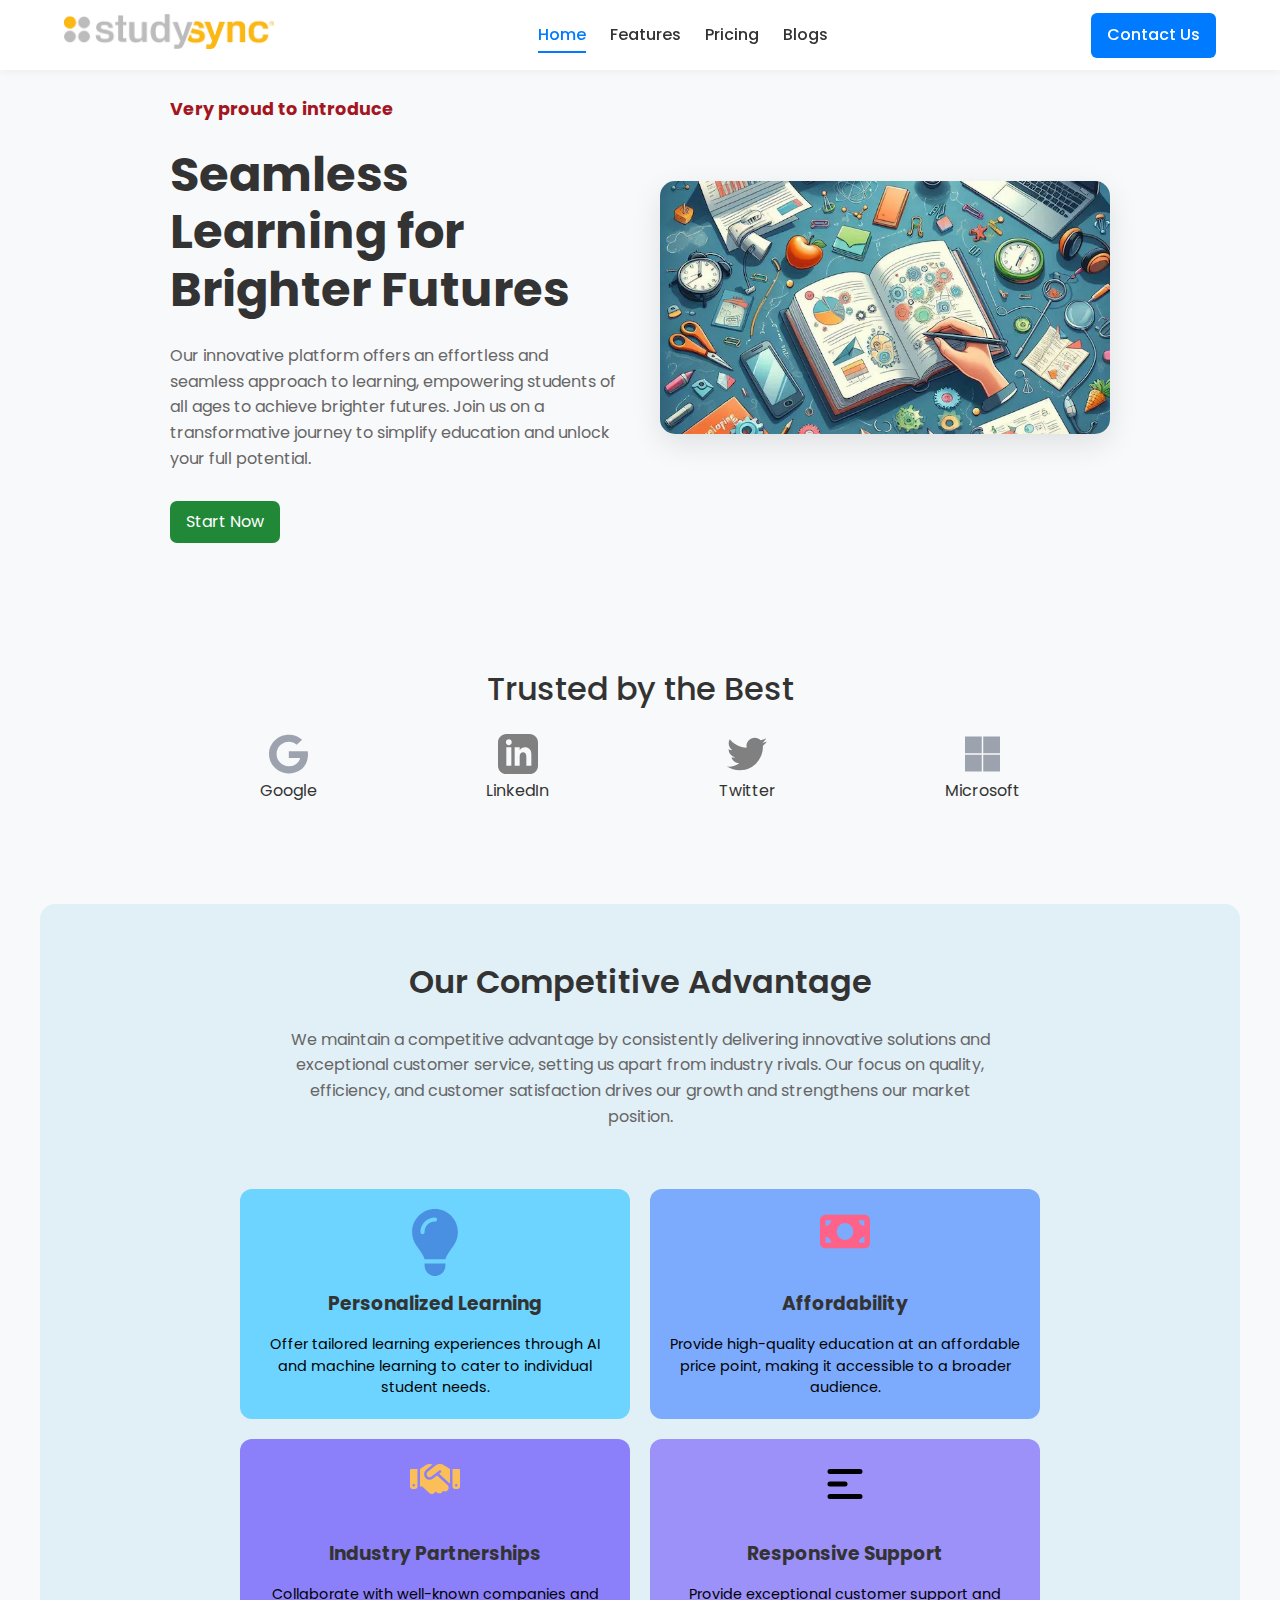
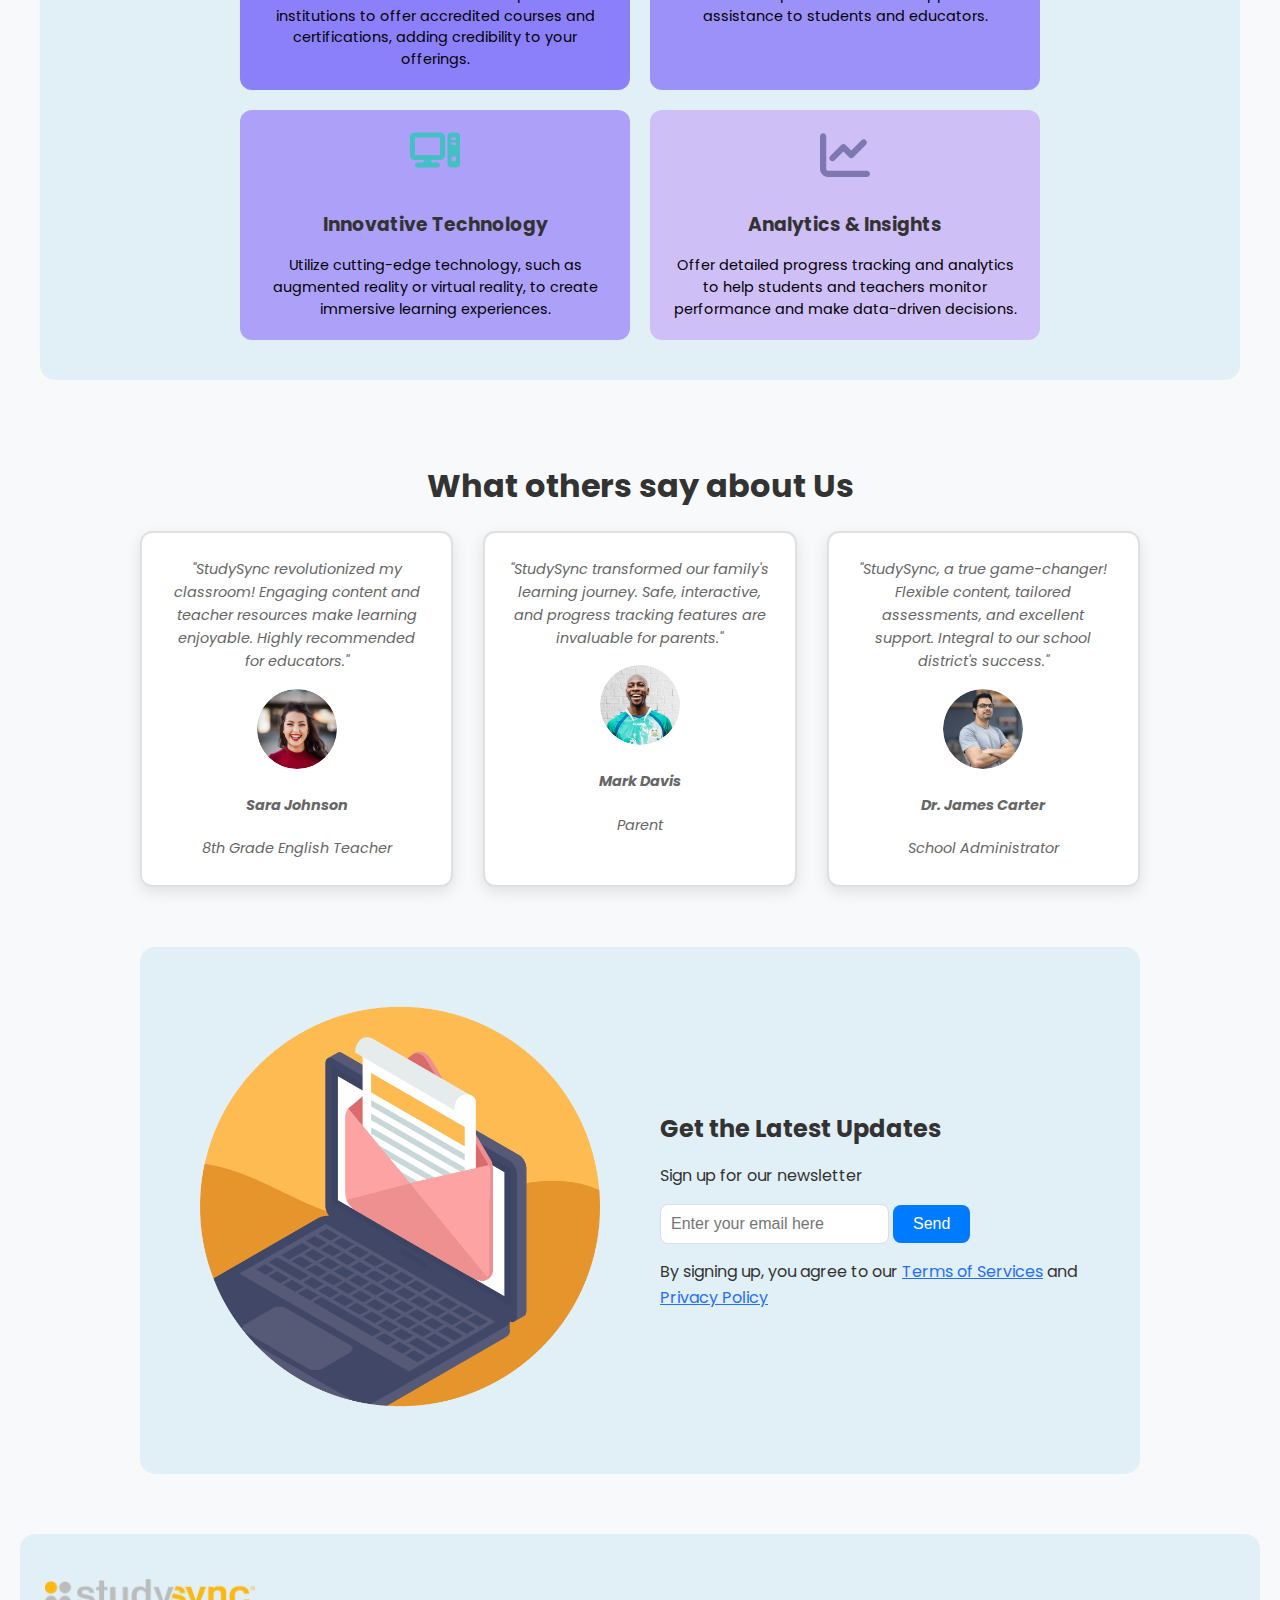
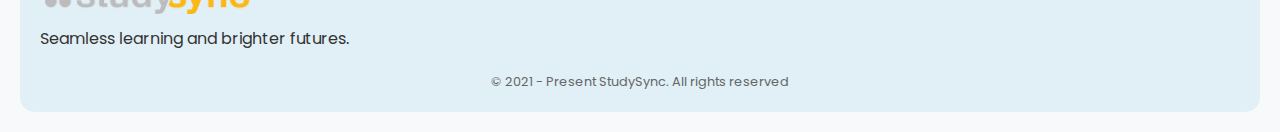
<file: index.html>
<!DOCTYPE html>
<html lang="en">
  <head>
    <meta charset="UTF-8" />
    <meta name="viewport" content="width=device-width, initial-scale=1.0" />
    <title>Home | StudySync</title>
    <link
      rel="shortcut icon"
      href="./assests/StudySyncfavicon.png"
      type="image/x-icon"
    />
    <link rel="stylesheet" href="style.css" />
  </head>
  <body>
    <header class="header">
      <div class="container header__content">
        <div class="logo">
          <img src="./assests/StudySync.png" alt="StudySync" />
        </div>
        <nav class="nav">
          <a href="#" class="active">Home</a>
          <a href="./components/Features/index.html">Features</a>
          <a href="./components/Pricing/index.html">Pricing</a>
          <a href="./components/Blogs/index.html">Blogs</a>
        </nav>
        <a href="./components/ContactUS/index.html" class="btn-primary"
          >Contact Us</a
        >
      </div>
    </header>

    <main>
      <div class="hero">
        <div class="lefthero">
          <div class="herotext">
            <div class="minititle">Very proud to introduce</div>
            <div class="maintitle">Seamless Learning for Brighter Futures</div>
            <div class="endtitle">
              Our innovative platform offers an effortless and seamless approach
              to learning, empowering students of all ages to achieve brighter
              futures. Join us on a transformative journey to simplify education
              and unlock your full potential.
            </div>
          </div>
          <div class="herobuttons">
            <div class="startnow">
              <a href="./components/Features/index.html">Start Now</a>
            </div>
          </div>
        </div>
        <div class="righthero">
          <div class="heroimg">
            <img src="./assests/Study.webp" alt="Study" id="studyimg" />
          </div>
        </div>
      </div>

      <div class="partners">
        <div class="trustedby">
          <p>Trusted by the Best</p>
        </div>
        <div class="partnersimg">
          <div class="partnersimg_subdiv">
            <img src="./assests/Google.svg" alt="Google" />
            <p>Google</p>
          </div>
          <div class="partnersimg_subdiv">
            <img src="./assests/linkedin.svg" alt="LinkedIn" />
            <p>LinkedIn</p>
          </div>
          <div class="partnersimg_subdiv">
            <img src="./assests/twitter.svg" alt="Twitter" />
            <p>Twitter</p>
          </div>
          <div class="partnersimg_subdiv">
            <img src="./assests/Microsoft.svg" alt="Microsoft" />
            <p>Microsoft</p>
          </div>
        </div>
      </div>

      <div class="competition">
        <div class="comptheading"><p>Our Competitive Advantage</p></div>
        <div class="comptpara">
          <p>
            We maintain a competitive advantage by consistently delivering
            innovative solutions and exceptional customer service, setting us
            apart from industry rivals. Our focus on quality, efficiency, and
            customer satisfaction drives our growth and strengthens our market
            position.
          </p>
        </div>
        <div class="comptadvantages">
          <div class="comptblocks" id="block1">
            <div class="compblocksimg">
              <img
                src="assests/PersonalizedLearn.svg"
                alt="Personalized Learning"
              />
            </div>
            <h3>Personalized Learning</h3>
            <p>
              Offer tailored learning experiences through AI and machine
              learning to cater to individual student needs.
            </p>
          </div>
          <div class="comptblocks" id="block2">
            <div class="compblocksimg">
              <img src="assests/Affordability.svg" alt="Affordability" />
            </div>
            <h3>Affordability</h3>
            <p>
              Provide high-quality education at an affordable price point,
              making it accessible to a broader audience.
            </p>
          </div>
          <div class="comptblocks" id="block3">
            <div class="compblocksimg">
              <img
                src="./assests/IndustryPatner.svg"
                alt="Industry Partnerships"
              />
            </div>
            <h3>Industry Partnerships</h3>
            <p>
              Collaborate with well-known companies and institutions to offer
              accredited courses and certifications, adding credibility to your
              offerings.
            </p>
          </div>
          <div class="comptblocks" id="block4">
            <div class="compblocksimg">
              <img src="./assests/Hamburger.svg" alt="Responsive Support" />
            </div>
            <h3>Responsive Support</h3>
            <p>
              Provide exceptional customer support and assistance to students
              and educators.
            </p>
          </div>
          <div class="comptblocks" id="block5">
            <div class="compblocksimg">
              <img
                src="./assests/InnovativeTech.svg"
                alt="Innovative Technology"
              />
            </div>
            <h3>Innovative Technology</h3>
            <p>
              Utilize cutting-edge technology, such as augmented reality or
              virtual reality, to create immersive learning experiences.
            </p>
          </div>
          <div class="comptblocks" id="block6">
            <div class="compblocksimg">
              <img src="./assests/Analytics.svg" alt="Analytics" />
            </div>
            <h3>Analytics & Insights</h3>
            <p>
              Offer detailed progress tracking and analytics to help students
              and teachers monitor performance and make data-driven decisions.
            </p>
          </div>
        </div>
      </div>

      <div class="testimonials">
        <div class="testhead"><h4>What others say about Us</h4></div>
        <div class="testmain">
          <div class="testblocks">
            <p>
              "StudySync revolutionized my classroom! Engaging content and
              teacher resources make learning enjoyable. Highly recommended for
              educators."
            </p>
            <img src="./assests/avatar1.png" alt="avatar1" />
            <p class="name">Sara Johnson</p>
            <p>8th Grade English Teacher</p>
          </div>
          <div class="testblocks">
            <p>
              "StudySync transformed our family's learning journey. Safe,
              interactive, and progress tracking features are invaluable for
              parents."
            </p>
            <img src="./assests/avatar2.png" alt="avatar2" />
            <p class="name">Mark Davis</p>
            <p>Parent</p>
          </div>
          <div class="testblocks">
            <p>
              "StudySync, a true game-changer! Flexible content, tailored
              assessments, and excellent support. Integral to our school
              district's success."
            </p>
            <img src="./assests/avatar3.png" alt="avatar3" />
            <p class="name">Dr. James Carter</p>
            <p>School Administrator</p>
          </div>
        </div>
      </div>

      <div class="newsletter">
        <div class="leftdivimg">
          <img
            src="./assests/newsletter.png"
            alt="newsletter"
            class="newsletterimg"
          />
        </div>
        <div class="rightdivcontent">
          <h2>Get the Latest Updates</h2>
          <p>Sign up for our newsletter</p>
          <div id="button-container">
            <input
              type="text"
              placeholder="Enter your email here"
              id="input-field"
              required
            />
            <button id="send-button">Send</button>
          </div>
          <p>
            By signing up, you agree to our
            <a href="./components/TermsServices/index.html"
              >Terms of Services</a
            >
            and
            <a href="./components/TermsServices/index.html">Privacy Policy</a>
          </p>
        </div>
      </div>
    </main>

    <footer>
      <div class="footer">
        <div class="footercontentup">
          <img
            src="./assests/StudySync.png"
            alt="studysync"
            class="studysyncimg"
          />
          <p id="seamless-learning">Seamless learning and brighter futures.</p>
        </div>
        <div class="footercontentdown">
          <p>© 2021 - Present StudySync. All rights reserved</p>
        </div>
      </div>
    </footer>
    <script src="script.js"></script>
  </body>
</html>
</file>
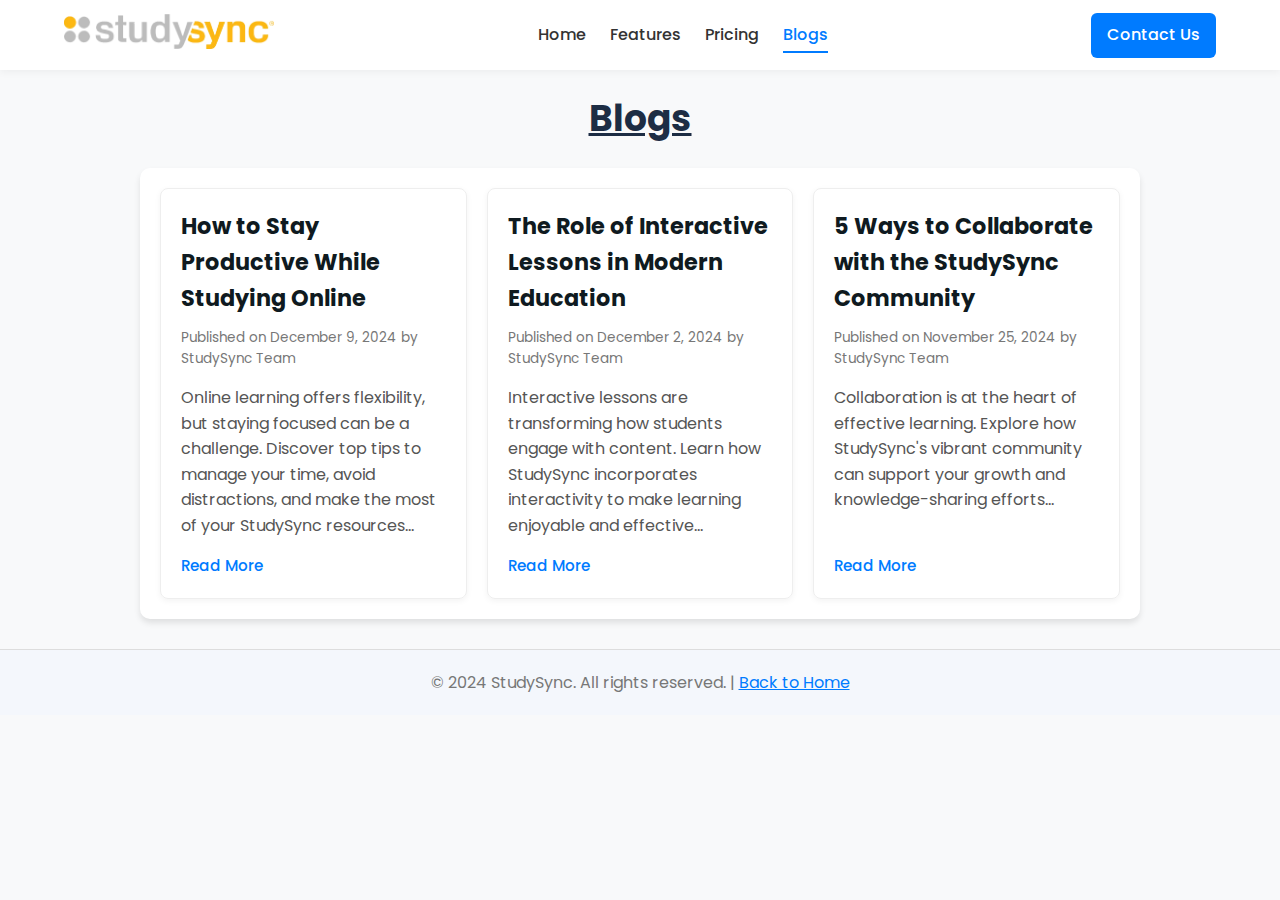
<file: components/Blogs/index.html>
<!DOCTYPE html>
<html lang="en">
  <head>
    <meta charset="UTF-8" />
    <meta name="viewport" content="width=device-width, initial-scale=1.0" />
    <title>Blogs | StudySync</title>
    <link
      rel="shortcut icon"
      href="../../assests/StudySync.png"
      type="image/x-icon"
    />
    <link rel="stylesheet" href="style.css" />
  </head>
  <body>
    <header class="header">
      <div class="container header__content">
        <div class="logo">
          <img src="../../assests/StudySync.png" alt="StudySync" />
        </div>
        <nav class="nav">
          <a href="../../index.html">Home</a>
          <a href="../../components/Features/index.html">Features</a>
          <a href="../../components/Pricing/index.html">Pricing</a>
          <a href="../../components/Blogs/index.html" class="active">Blogs</a>
        </nav>
        <a href="../../components/ContactUS/index.html" class="btn-primary"
          >Contact Us</a
        >
      </div>
    </header>
    <main>
      <h1 class="main-title">Blogs</h1>
      <div class="blog-container">
        <div class="blog-card">
          <h2 class="blog-title">
            How to Stay Productive While Studying Online
          </h2>
          <p class="blog-meta">
            Published on December 9, 2024 by StudySync Team
          </p>
          <p class="blog-content">
            Online learning offers flexibility, but staying focused can be a
            challenge. Discover top tips to manage your time, avoid
            distractions, and make the most of your StudySync resources...
          </p>
          <a href="#" class="read-more">Read More</a>
        </div>
        <div class="blog-card">
          <h2 class="blog-title">
            The Role of Interactive Lessons in Modern Education
          </h2>
          <p class="blog-meta">
            Published on December 2, 2024 by StudySync Team
          </p>
          <p class="blog-content">
            Interactive lessons are transforming how students engage with
            content. Learn how StudySync incorporates interactivity to make
            learning enjoyable and effective...
          </p>
          <a href="#" class="read-more">Read More</a>
        </div>
        <div class="blog-card">
          <h2 class="blog-title">
            5 Ways to Collaborate with the StudySync Community
          </h2>
          <p class="blog-meta">
            Published on November 25, 2024 by StudySync Team
          </p>
          <p class="blog-content">
            Collaboration is at the heart of effective learning. Explore how
            StudySync's vibrant community can support your growth and
            knowledge-sharing efforts...
          </p>
          <a href="#" class="read-more">Read More</a>
        </div>
      </div>
    </main>
    <footer>
      <p>
        &copy; 2024 StudySync. All rights reserved. |
        <a href="../../index.html" style="color: #007bff">Back to Home</a>
      </p>
    </footer>
  </body>
</html>
</file>
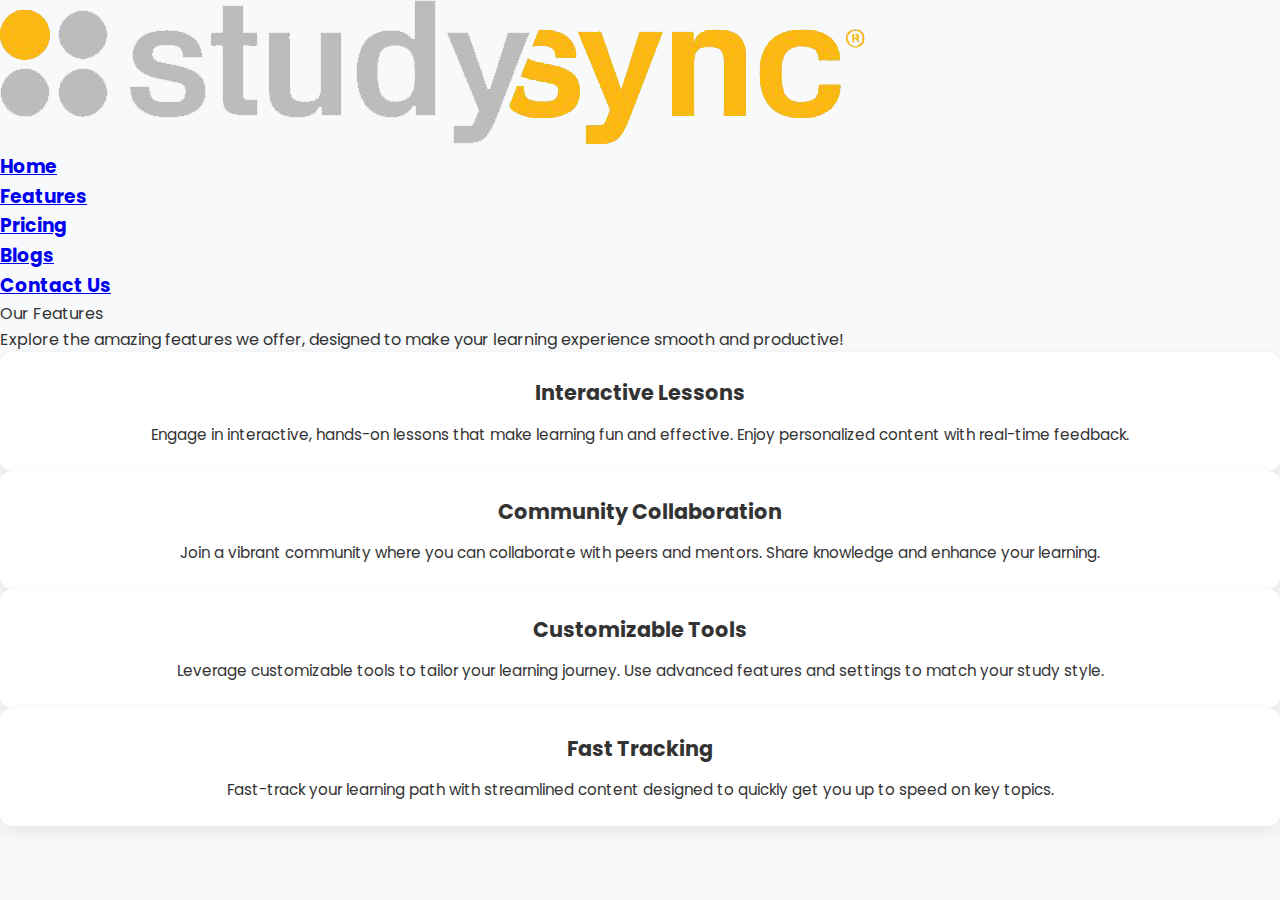
<file: components/Features/index.html>
<!DOCTYPE html>
<html lang="en">
<head>
    <meta charset="UTF-8">
    <meta name="viewport" content="width=device-width, initial-scale=1.0">
    <title>Features | StudySync</title>
    <link rel="shortcut icon" href="/assests/StudySyncfavicon.png" type="image/x-icon">
    <link rel="stylesheet" href="style.css">
</head>
<body>
    <header>
        <div class="head">
            <div class="studysyncheadimage">
                <img src="/assests/StudySync.png" alt="StudySync">
            </div>
            <div class="headerlinks">
                <h3><a href="/index.html">Home</a></h3>
                <h3><a href="/components/Features/index.html">Features</a></h3>
                <h3><a href="/components/Pricing/index.html">Pricing</a></h3>
                <h3><a href="/components/Blogs/index.html">Blogs</a></h3>
            </div>
            <div class="headercontactus">
                <h3><a href="/components/ContactUS/index.html">Contact Us</a></h3>
            </div>
        </div>
    </header>

    <main>
        <div class="features-container">
            <div class="features-section">
                <div class="features-title">Our Features</div>
                <div class="features-subtitle">Explore the amazing features we offer, designed to make your learning experience smooth and productive!</div>
    
                <div class="features-list">
                    <div class="feature-card">
                        <h3>Interactive Lessons</h3>
                        <p>Engage in interactive, hands-on lessons that make learning fun and effective. Enjoy personalized content with real-time feedback.</p>
                    </div>
    
                    <div class="feature-card">
                        <h3>Community Collaboration</h3>
                        <p>Join a vibrant community where you can collaborate with peers and mentors. Share knowledge and enhance your learning.</p>
                    </div>
    
                    <div class="feature-card">
                        <h3>Customizable Tools</h3>
                        <p>Leverage customizable tools to tailor your learning journey. Use advanced features and settings to match your study style.</p>
                    </div>
    
                    <div class="feature-card">
                        <h3>Fast Tracking</h3>
                        <p>Fast-track your learning path with streamlined content designed to quickly get you up to speed on key topics.</p>
                    </div>
                </div>
            </div>
        </div>
    </main>

</body>
</html>
</file>
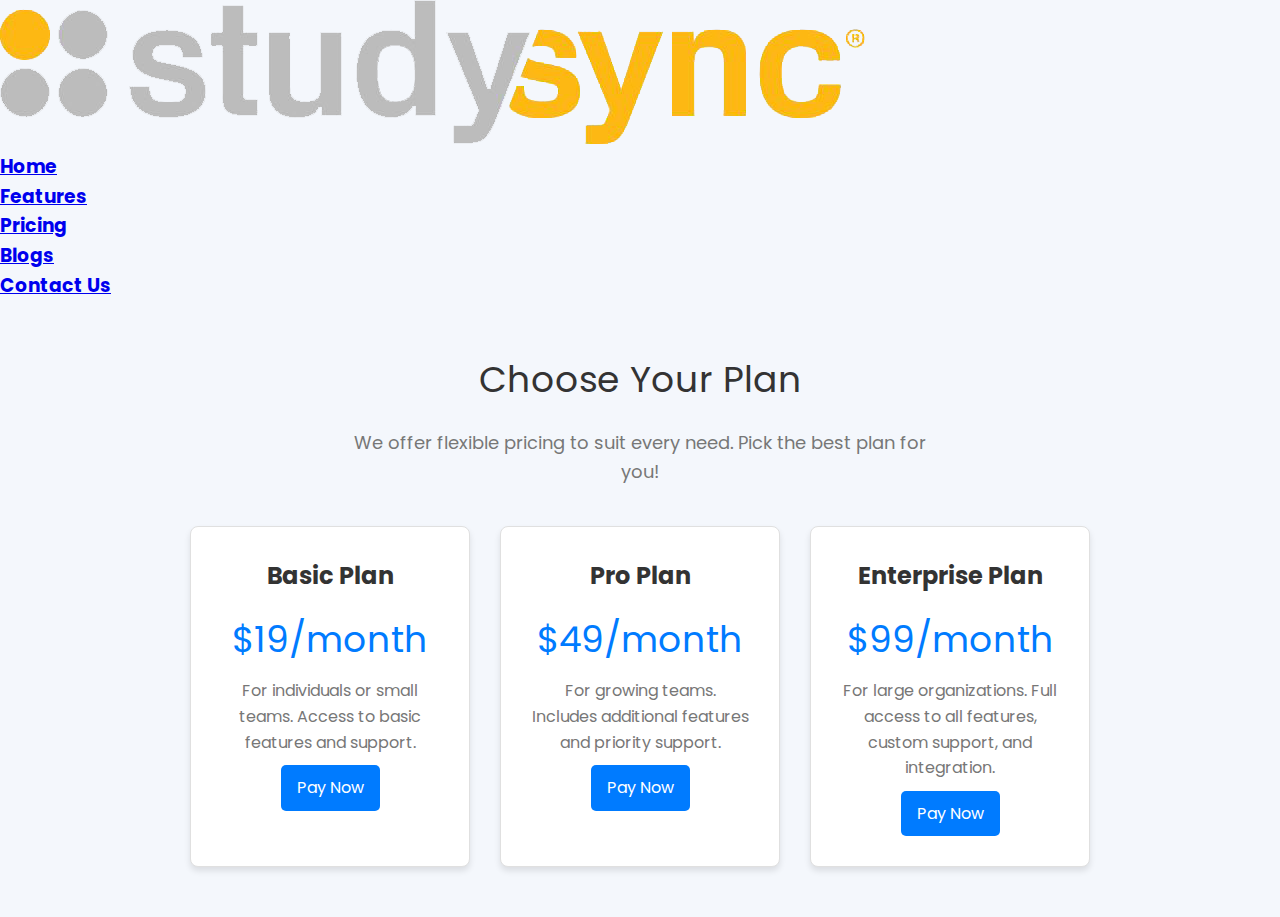
<file: components/Pricing/index.html>
<!DOCTYPE html>
<html lang="en">
<head>
    <meta charset="UTF-8">
    <meta name="viewport" content="width=device-width, initial-scale=1.0">
    <title>Pricing | StudySync</title>
    <link rel="shortcut icon" href="/assests/StudySyncfavicon.png" type="image/x-icon">
    <link rel="stylesheet" href="style.css">
</head>
<body>

    <header>
        <div class="head">
            <div class="studysyncheadimage">
                <img src="/assests/StudySync.png" alt="StudySync">
            </div>
            <div class="headerlinks">
                <h3><a href="/index.html">Home</a></h3>
                <h3><a href="/components/Features/index.html">Features</a></h3>
                <h3><a href="/components/Pricing/index.html">Pricing</a></h3>
                <h3><a href="/components/Blogs/index.html">Blogs</a></h3>
            </div>
            <div class="headercontactus">
                <h3><a href="/components/ContactUS/index.html">Contact Us</a></h3>
            </div>
        </div>
    </header>
    
    <main>
        <div class="pricing-section">
            <div class="pricing-title">Choose Your Plan</div>
            <div class="pricing-subtitle">We offer flexible pricing to suit every need. Pick the best plan for you!</div>

            <div class="pricing-plans">
                
                <div class="pricing-card">
                    <h3>Basic Plan</h3>
                    <div class="price">$19/month</div>
                    <p>For individuals or small teams. Access to basic features and support.</p>
                    <a href="/components/Pricing/paymentgateway.html" class="button">Pay Now</a>
                </div>

                <div class="pricing-card">
                    <h3>Pro Plan</h3>
                    <div class="price">$49/month</div>
                    <p>For growing teams. Includes additional features and priority support.</p>
                    <a href="/components/Pricing/paymentgateway.html" class="button">Pay Now</a>
                </div>

                <div class="pricing-card">
                    <h3>Enterprise Plan</h3>
                    <div class="price">$99/month</div>
                    <p>For large organizations. Full access to all features, custom support, and integration.</p>
                    <a href="/components/Pricing/paymentgateway.html" class="button">Pay Now</a>
                </div>
            </div>
        </div>
    </main>

</body>
</html>
</file>
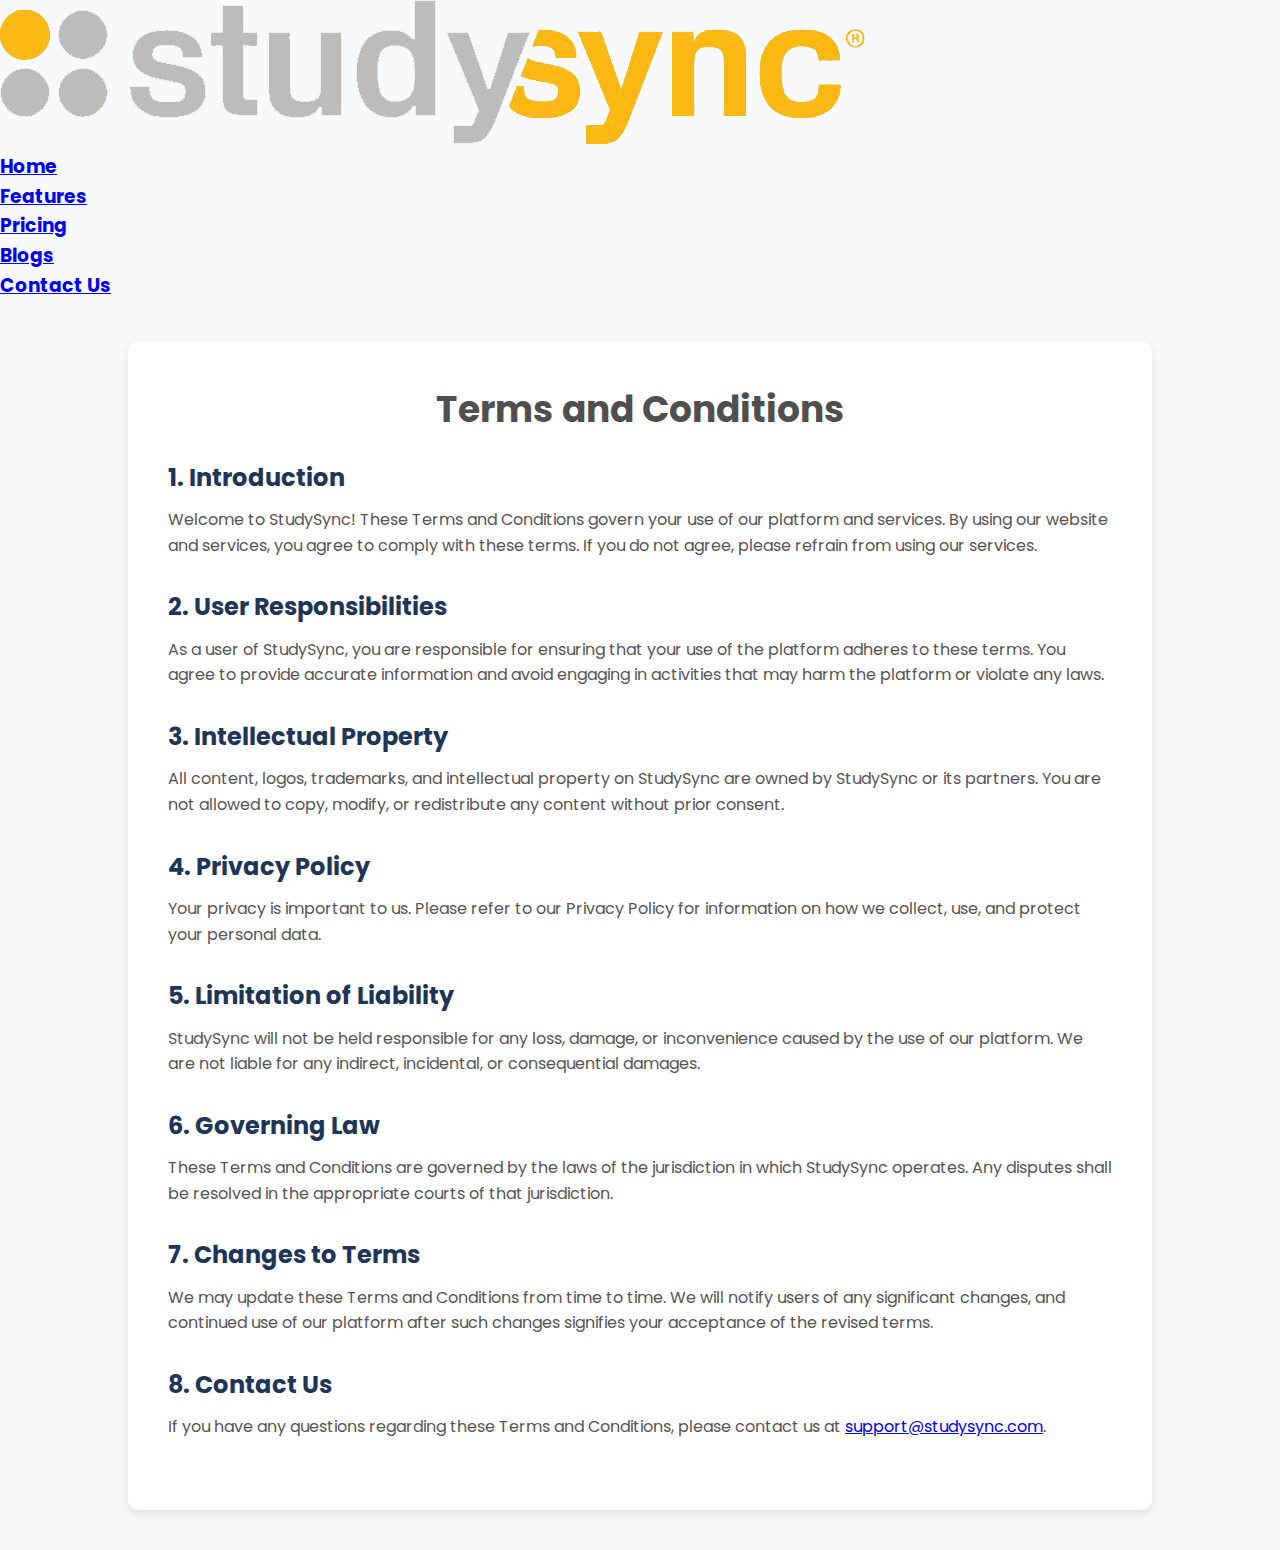
<file: components/TermsServices/index.html>
<!DOCTYPE html>
<html lang="en">
<head>
    <meta charset="UTF-8">
    <meta name="viewport" content="width=device-width, initial-scale=1.0">
    <title>Terms and Services | StudySync</title>
    <link rel="shortcut icon" href="/assests/StudySyncfavicon.png" type="image/x-icon">
    <link rel="stylesheet" href="style.css">
</head>
<body>

    <header>
        <div class="head">
            <div class="studysyncheadimage">
                <img src="/assests/StudySync.png" alt="StudySync">
            </div>
            <div class="headerlinks">
                <h3><a href="/index.html">Home</a></h3>
                <h3><a href="/components/Features/index.html">Features</a></h3>
                <h3><a href="/components/Pricing/index.html">Pricing</a></h3>
                <h3><a href="/components/Blogs/index.html">Blogs</a></h3>
            </div>
            <div class="headercontactus">
                <h3><a href="/components/ContactUS/index.html">Contact Us</a></h3>
            </div>
        </div>
    </header>

    <main>
        <div class="terms-content">
            <div class="terms-header">
                <h1>Terms and Conditions</h1>
            </div>

            <div class="terms-section">
                <h2>1. Introduction</h2>
                <p>Welcome to StudySync! These Terms and Conditions govern your use of our platform and services. By using our website and services, you agree to comply with these terms. If you do not agree, please refrain from using our services.</p>
            </div>

            <div class="terms-section">
                <h2>2. User Responsibilities</h2>
                <p>As a user of StudySync, you are responsible for ensuring that your use of the platform adheres to these terms. You agree to provide accurate information and avoid engaging in activities that may harm the platform or violate any laws.</p>
            </div>

            <div class="terms-section">
                <h2>3. Intellectual Property</h2>
                <p>All content, logos, trademarks, and intellectual property on StudySync are owned by StudySync or its partners. You are not allowed to copy, modify, or redistribute any content without prior consent.</p>
            </div>

            <div class="terms-section">
                <h2>4. Privacy Policy</h2>
                <p>Your privacy is important to us. Please refer to our Privacy Policy for information on how we collect, use, and protect your personal data.</p>
            </div>

            <div class="terms-section">
                <h2>5. Limitation of Liability</h2>
                <p>StudySync will not be held responsible for any loss, damage, or inconvenience caused by the use of our platform. We are not liable for any indirect, incidental, or consequential damages.</p>
            </div>

            <div class="terms-section">
                <h2>6. Governing Law</h2>
                <p>These Terms and Conditions are governed by the laws of the jurisdiction in which StudySync operates. Any disputes shall be resolved in the appropriate courts of that jurisdiction.</p>
            </div>

            <div class="terms-section">
                <h2>7. Changes to Terms</h2>
                <p>We may update these Terms and Conditions from time to time. We will notify users of any significant changes, and continued use of our platform after such changes signifies your acceptance of the revised terms.</p>
            </div>

            <div class="terms-section">
                <h2>8. Contact Us</h2>
                <p>If you have any questions regarding these Terms and Conditions, please contact us at <a href="mailto:support@studysync.com">support@studysync.com</a>.</p>
            </div>
        </div>
    </main>

</body>
</html>
</file>
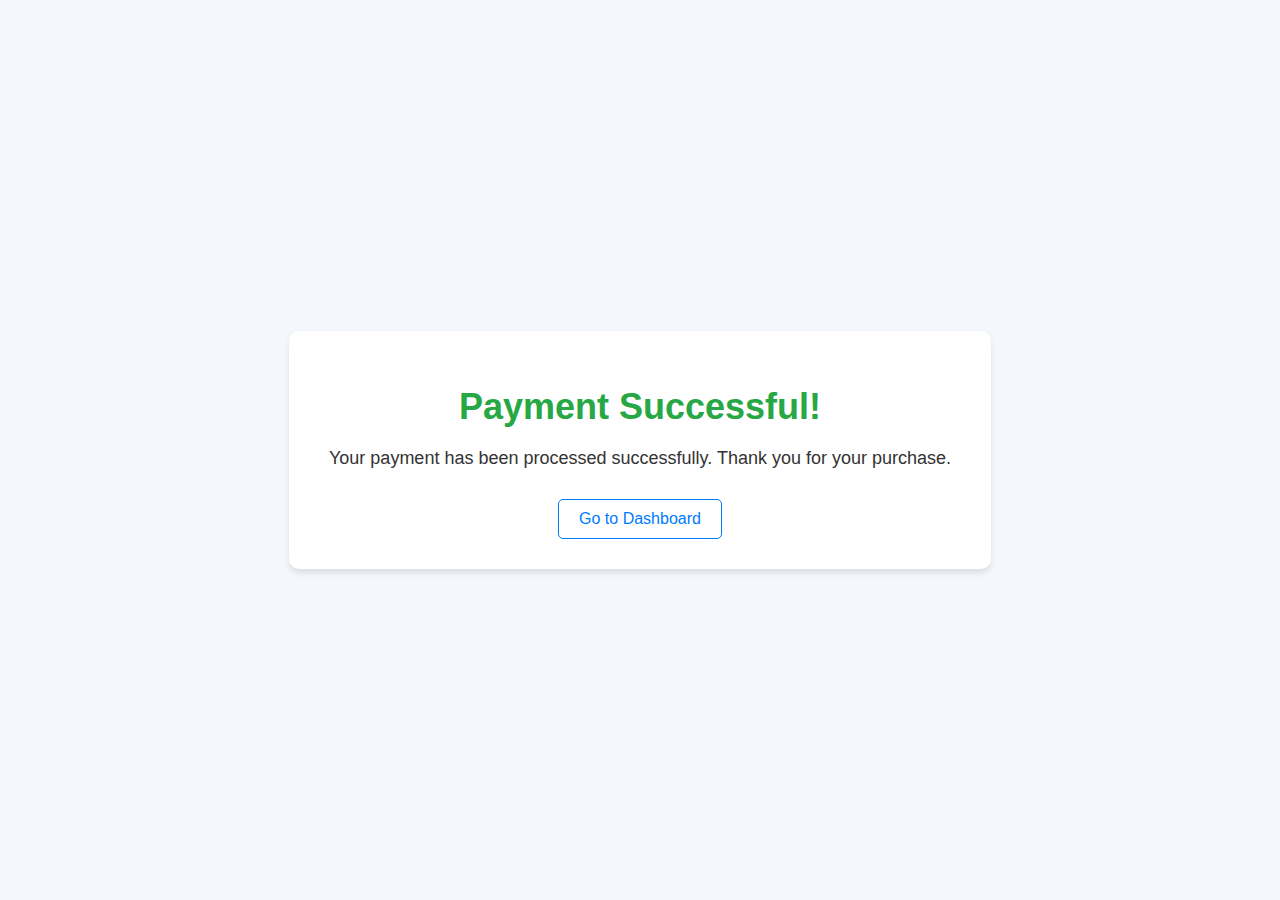
<file: components/Pricing/paymentgateway.html>
<!DOCTYPE html>
<html lang="en">
  <head>
    <meta charset="UTF-8" />
    <meta name="viewport" content="width=device-width, initial-scale=1.0" />
    <title>Payment Successful</title>
    <style>
      body {
        font-family: Arial, sans-serif;
        margin: 0;
        padding: 0;
        background-color: #f4f7fc;
        display: flex;
        justify-content: center;
        align-items: center;
        height: 100vh;
        color: #333;
      }

      .payment-container {
        text-align: center;
        background-color: #fff;
        border-radius: 10px;
        padding: 30px 40px;
        box-shadow: 0 4px 6px rgba(0, 0, 0, 0.1);
      }

      .payment-container h1 {
        font-size: 36px;
        color: #28a745;
        margin-bottom: 20px;
      }

      .payment-container p {
        font-size: 18px;
        margin-bottom: 30px;
      }

      .redirect-link {
        text-decoration: none;
        font-size: 16px;
        color: #007bff;
        padding: 10px 20px;
        border: 1px solid #007bff;
        border-radius: 5px;
        transition: all 0.3s ease;
        display: inline-block;
      }

      .redirect-link:hover {
        background-color: #007bff;
        color: #fff;
      }
    </style>
  </head>
  <body>
    <div class="payment-container">
      <h1>Payment Successful!</h1>
      <p>
        Your payment has been processed successfully. Thank you for your
        purchase.
      </p>
      <a href="../../index.html" class="redirect-link">Go to Dashboard</a>
    </div>
  </body>
</html>
</file>
<file: style.css>
@import url("https://fonts.googleapis.com/css2?family=Poppins&display=swap");

* {
  margin: 0;
  padding: 0;
  box-sizing: border-box;
}

body {
  font-family: "Poppins", sans-serif;
  color: #333;
  background-color: #f8f9fa;
  line-height: 1.6;
}

a {
  text-decoration: none;
  color: white;
}

main {
  animation-name: hero;
  animation-duration: 1s;
  animation-timing-function: ease;
}

@keyframes hero {
  0% {
    opacity: 0;
    transform: translateX(-100%);
  }
  100% {
    opacity: 1;
    transform: translateX(0);
  }
}

.container {
  width: 90%;
  max-width: 1200px;
  margin: auto;
}

.header {
  background: white;
  box-shadow: 0 2px 8px rgba(0, 0, 0, 0.05);
  padding: 0.8rem 0;
  position: sticky;
  top: 0;
  z-index: 1000;
}

.header__content {
  display: flex;
  justify-content: space-between;
  align-items: center;
}

.logo img {
  height: 35px;
}

.nav {
  display: flex;
  gap: 1.5rem;
}

.nav a {
  text-decoration: none;
  color: #333;
  font-weight: 500;
  position: relative;
  transition: color 0.3s ease;
}

.nav a.active,
.nav a:hover {
  color: #007bff;
}

.nav a.active::after {
  content: "";
  position: absolute;
  bottom: -5px;
  left: 0;
  width: 100%;
  height: 2px;
  background: #007bff;
}

.btn-primary {
  background: #007bff;
  color: white;
  padding: 0.6rem 1rem;
  border-radius: 6px;
  text-decoration: none;
  font-weight: 500;
  transition: all 0.3s ease;
}

.btn-primary:hover {
  background: #0056b3;
  transform: scale(1.05);
}

@media (max-width: 768px) {
  .header__content {
    flex-direction: column;
    gap: 1rem;
  }
  .nav {
    flex-wrap: wrap;
    justify-content: center;
  }
}

.hero {
  display: flex;
  margin: 10px auto 120px auto;
  max-width: 980px;
  padding: 0 20px;
  justify-content: space-evenly;
  align-items: center;
  gap: 40px;
}

.herotext {
  flex: 1;
  max-width: 500px;
}

#studyimg {
  flex: 1;
  max-width: 450px;
  height: auto;
}

#studyimg {
  border-radius: 15px;
  box-shadow: 0 10px 30px rgba(0, 0, 0, 0.1);
}

.minititle {
  color: #a31621;
  padding: 15px 0 7px;
  font-weight: bold;
  font-size: 1.1rem;
}

.maintitle {
  padding: 15px 0;
  font-size: clamp(2rem, 5vw, 3rem);
  font-weight: bold;
  line-height: 1.2;
}

.endtitle {
  font-size: 1rem;
  padding: 10px 0;
  line-height: 1.6;
  color: #666;
}

.herobuttons {
  display: flex;
  margin-top: 20px;
  gap: 20px;
  flex-wrap: wrap;
}

.startnow {
  background: #218838;
  border-radius: 7px;
  padding: 8px 16px;
  transition: all 0.3s ease;
}

.startnow:hover {
  transform: scale(1.05);
  box-shadow: 0 4px 12px rgba(0, 0, 0, 0.2);
}

.partners {
  display: flex;
  flex-direction: column;
  max-width: 980px;
  margin: 0 auto 80px;
  padding: 0 20px;
  align-items: center;
}

.trustedby p {
  font-size: clamp(1.5rem, 4vw, 2rem);
  font-weight: 450;
  text-align: center;
}

.partnersimg {
  width: 100%;
  max-width: 800px;
  padding: 20px;
  display: flex;
  justify-content: space-between;
  align-items: center;
  flex-wrap: wrap;
  gap: 20px;
}

.partnersimg img {
  height: 40px;
  width: auto;
  max-width: 120px;
  object-fit: contain;
}

.partnersimg_subdiv {
  display: flex;
  flex-direction: column;
  justify-content: center;
  align-items: center;
  gap: 4px;
}

.competition {
  display: flex;
  flex-direction: column;
  align-items: center;
  max-width: 1200px;
  margin: 60px auto;
  padding: 40px 20px;
  border-radius: 15px;
  background-color: #e1eff6;
}

.comptheading {
  font-size: clamp(1.5rem, 4vw, 2rem);
  padding-top: 12px;
  font-weight: 600;
  text-align: center;
}

.comptpara {
  max-width: 700px;
  margin: 20px auto;
  text-align: center;
  font-size: 1rem;
  line-height: 1.6;
  color: #666;
}

.comptadvantages {
  margin-top: 40px;
  display: grid;
  grid-template-columns: repeat(auto-fit, minmax(300px, 1fr));
  gap: 20px;
  width: 100%;
  max-width: 800px;
}

.compblocksimg {
  width: 50px;
  height: 65px;
}

.comptblocks {
  padding: 20px;
  border-radius: 12px;
  display: flex;
  flex-direction: column;
  align-items: center;
  text-align: center;
  gap: 15px;
  min-height: 200px;
  transition: all 0.3s ease;
  cursor: pointer;
}

.comptblocks:hover {
  transform: translateY(-5px);
  box-shadow: 0 15px 35px rgba(0, 0, 0, 0.2);
  border: 2px solid #af1b3f;
}

.comptblocks p {
  font-size: 0.9rem;
  line-height: 1.5;
  color: black;
}

#block1 {
  background-color: #6cd4ff;
}
#block2 {
  background-color: #7caafc;
}
#block3 {
  background-color: #8b80f9;
}
#block4 {
  background-color: #9c90f9;
}
#block5 {
  background-color: #ada0f8;
}
#block6 {
  background-color: #cfbff7;
}

.testimonials {
  display: flex;
  flex-direction: column;
  max-width: 1200px;
  margin: 60px auto;
  padding: 0 20px;
  align-items: center;
}

.testhead {
  padding: 20px;
  font-size: clamp(1.5rem, 4vw, 2rem);
  font-weight: 800;
  text-align: center;
}

.testmain {
  display: grid;
  grid-template-columns: repeat(auto-fit, minmax(280px, 1fr));
  gap: 30px;
  width: 100%;
  max-width: 1000px;
}

.testblocks {
  padding: 25px;
  text-align: center;
  border: 2px solid #e0e0e0;
  border-radius: 12px;
  transition: all 0.3s ease;
  display: flex;
  flex-direction: column;
  align-items: center;
  gap: 15px;
  box-shadow: 0 5px 15px rgba(0, 0, 0, 0.1);
  background: white;
}

.testblocks:hover {
  transform: translateY(-5px);
  box-shadow: 0 15px 35px rgba(0, 0, 0, 0.15);
  border: 2px solid #5438dc;
}

.testblocks img {
  width: 80px;
  height: 80px;
  border-radius: 50%;
  object-fit: cover;
}

.name {
  font-size: 1.1rem;
  font-weight: 700;
  color: #5438dc;
  margin: 10px 0 5px;
}

.testblocks p {
  font-size: 0.9rem;
  line-height: 1.6;
  color: #666;
  font-style: italic;
}

.newsletter {
  display: grid;
  grid-template-columns: 1fr 1fr;
  gap: 40px;
  max-width: 1000px;
  margin: 60px auto;
  padding: 40px;
  background-color: #e1eff6;
  border-radius: 15px;
  align-items: center;
}

.newsletterimg {
  width: 100%;
  height: auto;
  border-radius: 10px;
}

.rightdivcontent {
  display: flex;
  flex-direction: column;
  gap: 15px;
}

input {
  border-radius: 8px;
  padding: 10px;
  border: 1px solid #ddd;
  font-size: 1rem;
}

button {
  background-color: #007bff;
  color: white;
  border: none;
  border-radius: 8px;
  padding: 10px 20px;
  font-size: 1rem;
  cursor: pointer;
  transition: all 0.3s ease;
}

button:hover {
  background-color: #0056b3;
  transform: translateY(-1px);
}

.newsletter a {
  color: #256eff;
  text-decoration: underline;
}

.footer {
  background-color: #e1eff6;
  border-radius: 15px;
  padding: 40px 20px 20px;
  margin: 20px;
}

.studysyncimg {
  height: 45px;
  width: auto;
  max-width: 220px;
  padding: 5px;
}

.footercontentdown {
  display: flex;
  justify-content: center;
  align-items: center;
  color: #666;
  padding-top: 20px;
  font-size: 0.8rem;
  text-align: center;
}

@media (max-width: 1024px) {
  .hero {
    flex-direction: column;
    text-align: center;
    gap: 30px;
    margin: 20px auto 80px;
  }

  .lefthero {
    display: flex;
    flex-direction: column;
    justify-content: center;
    align-items: center;
  }

  .studyimg {
    max-width: 350px;
  }

  .comptadvantages {
    grid-template-columns: 1fr;
    max-width: 500px;
  }

  .testmain {
    grid-template-columns: 1fr;
    max-width: 400px;
  }

  .newsletter {
    grid-template-columns: 1fr;
    text-align: center;
    gap: 30px;
  }

  .partnersimg {
    justify-content: center;
    gap: 100px;
  }
}

@media (max-width: 480px) {
  .studyimg {
    max-width: 250px;
  }

  .newsletter {
    padding: 20px 10px;
  }
}
</file>
<file: components/Blogs/style.css>
@import url('https://fonts.googleapis.com/css2?family=Poppins&display=swap');

* {
  padding: 0;
  margin: 0;
  box-sizing: border-box;
}
body {
  font-family: "Poppins", sans-serif;
  color: #333;
  background-color: #f8f9fa;
  line-height: 1.6;
}

.container {
  width: 90%;
  max-width: 1200px;
  margin: auto;
}

.header {
  background: white;
  box-shadow: 0 2px 8px rgba(0,0,0,0.05);
  padding: 0.8rem 0;
  position: sticky;
  top: 0;
  z-index: 1000;
}

.header__content {
  display: flex;
  justify-content: space-between;
  align-items: center;
}

.logo img {
  height: 35px;
}

.nav {
  display: flex;
  gap: 1.5rem;
}

.nav a {
  text-decoration: none;
  color: #333;
  font-weight: 500;
  position: relative;
  transition: color 0.3s ease;
}

.nav a.active,
.nav a:hover {
  color: #007BFF;
}

.nav a.active::after {
  content: '';
  position: absolute;
  bottom: -5px;
  left: 0;
  width: 100%;
  height: 2px;
  background: #007BFF;
}

.btn-primary {
  background: #007BFF;
  color: white;
  padding: 0.6rem 1rem;
  border-radius: 6px;
  text-decoration: none;
  font-weight: 500;
  transition: all 0.3s ease;
}

.btn-primary:hover {
  background: #0056b3;
  transform: scale(1.05);
}

main {
  animation-name: hero;
  animation-duration: 1s;
  animation-timing-function: ease;
}

@keyframes hero {
  0% {
    opacity: 0;
    transform: translateX(-100%);
  }
  100% {
    opacity: 1;
    transform: translateX(0);
  }
}

.main-title {
  font-size: 36px;
  text-decoration: underline;
  text-align: center;
  margin: 20px 0;
  color: #1D2D44;
}

.blog-container {
  max-width: 1000px;
  margin: 20px auto;
  padding: 20px;
  background-color: white;
  box-shadow: 0 4px 6px rgba(0,0,0,0.1);
  border-radius: 10px;
  display: grid;
  grid-template-columns: repeat(auto-fit, minmax(280px, 1fr));
  gap: 20px;
}

.blog-card {
  padding: 20px;
  border-radius: 8px;
  border: 1px solid #eee;
  box-shadow: 0 2px 6px rgba(0,0,0,0.05);
  display: flex;
  flex-direction: column;
  justify-content: space-between;
}

.blog-title {
  font-size: 1.4rem;
  color: #0F1A20;
  margin-bottom: 10px;
}

.blog-meta {
  font-size: 0.85rem;
  color: #777;
  margin-bottom: 15px;
}

.blog-content {
  flex: 1;
  font-size: 1rem;
  line-height: 1.6;
  color: #555;
}

.read-more {
  color: #007bff;
  text-decoration: none;
  font-size: 0.95rem;
  margin-top: 15px;
  display: inline-block;
  font-weight: 500;
}

.read-more:hover {
  text-decoration: underline;
}

footer {
  text-align: center;
  background-color: #f4f7fc;
  color: #777;
  padding: 20px 0;
  margin-top: 30px;
  border-top: 1px solid #ddd;
}

@media (max-width: 1024px) {
  .blog-container {
    padding: 15px;
    gap: 15px;
  }
}

@media (max-width: 768px) {
  .header__content {
    flex-direction: column;
    gap: 1rem;
  }
  .nav {
    flex-wrap: wrap;
    justify-content: center;
  }
  .main-title {
    font-size: 28px;
  }
}

@media (max-width: 480px) {
  .main-title {
    font-size: 24px;
  }
  .blog-title {
    font-size: 1.2rem;
  }
  .blog-content {
    font-size: 0.9rem;
  }
}

@media (max-width: 360px) {
  .main-title {
    font-size: 20px;
  }
}
</file>
<file: components/Features/style.css>
@import url("https://fonts.googleapis.com/css2?family=Poppins&display=swap");

* {
  padding: 0;
  margin: 0;
  box-sizing: border-box;
}

body {
  font-family: "Poppins", sans-serif;
  color: #333;
  background-color: #f8f9fa;
  line-height: 1.6;
}

.container {
  width: 90%;
  max-width: 1200px;
  margin: auto;
}

main {
  animation-name: hero;
  animation-duration: 1s;
  animation-timing-function: ease;
}

@keyframes hero {
  0% {
    opacity: 0;
    transform: translateX(-100%);
  }
  100% {
    opacity: 1;
    transform: translateX(0);
  }
}

.header {
  background: white;
  box-shadow: 0 2px 8px rgba(0, 0, 0, 0.05);
  padding: 0.8rem 0;
  position: sticky;
  top: 0;
  z-index: 1000;
}

.header__content {
  display: flex;
  justify-content: space-between;
  align-items: center;
}

.logo img {
  height: 35px;
}

.nav {
  display: flex;
  gap: 1.5rem;
}

.nav a {
  text-decoration: none;
  color: #333;
  font-weight: 500;
  position: relative;
  transition: color 0.3s ease;
}

.nav a.active,
.nav a:hover {
  color: #007bff;
}

.nav a.active::after {
  content: "";
  position: absolute;
  bottom: -5px;
  left: 0;
  width: 100%;
  height: 2px;
  background: #007bff;
}

.btn-primary {
  background: #007bff;
  color: white;
  padding: 0.6rem 1rem;
  border-radius: 6px;
  text-decoration: none;
  font-weight: 500;
  transition: all 0.3s ease;
}

.btn-primary:hover {
  background: #0056b3;
  transform: scale(1.05);
}

.features {
  padding: 3rem 0;
  text-align: center;
}

.features__title {
  font-size: 2.2rem;
  margin-bottom: 1rem;
  font-weight: 700;
}

.features__subtitle {
  max-width: 650px;
  margin: 0 auto 2.5rem;
  color: #555;
}

.features__grid {
  display: grid;
  grid-template-columns: repeat(auto-fit, minmax(260px, 1fr));
  gap: 1.5rem;
}

.feature-card {
  background: #fff;
  color: #333;
  padding: 1.5rem;
  border-radius: 12px;
  text-align: center;
  box-shadow: 0 6px 16px rgba(0, 0, 0, 0.08);
  transition: transform 0.3s ease, box-shadow 0.3s ease;
}

.feature-card:hover {
  transform: translateY(-5px);
  box-shadow: 0 12px 25px rgba(0, 0, 0, 0.15);
}

.feature-card h3 {
  font-size: 1.3rem;
  margin-bottom: 0.8rem;
}

.feature-card p {
  font-size: 0.95rem;
}

@media (max-width: 768px) {
  .header__content {
    flex-direction: column;
    gap: 1rem;
  }
  .nav {
    flex-wrap: wrap;
    justify-content: center;
  }
}
</file>
<file: components/Pricing/style.css>
@import url('https://fonts.googleapis.com/css2?family=Poppins&display=swap');

* {
  padding: 0;
  margin: 0;
  box-sizing: border-box;
}

body {
  font-family: "Poppins", sans-serif;
  background-color: #f4f7fc;
  color: #333;
  line-height: 1.6;
}

.container {
  width: 90%;
  max-width: 1200px;
  margin: auto;
}

.header {
  background: white;
  box-shadow: 0 2px 8px rgba(0,0,0,0.05);
  padding: 0.8rem 0;
  position: sticky;
  top: 0;
  z-index: 1000;
  animation: hero 1s ease;
}

.header__content {
  display: flex;
  justify-content: space-between;
  align-items: center;
}

.logo img {
  height: 35px;
}

.nav {
  display: flex;
  gap: 1.5rem;
}

.nav a {
  text-decoration: none;
  color: #333;
  font-weight: 500;
  position: relative;
  transition: color 0.3s ease;
}

.nav a.active,
.nav a:hover {
  color: #007BFF;
}

.nav a.active::after {
  content: '';
  position: absolute;
  bottom: -5px;
  left: 0;
  width: 100%;
  height: 2px;
  background: #007BFF;
}

.btn-primary {
  background: #007BFF;
  color: white;
  padding: 0.6rem 1rem;
  border-radius: 6px;
  text-decoration: none;
  font-weight: 500;
  transition: all 0.3s ease;
}

.btn-primary:hover {
  background: #0056b3;
  transform: scale(1.05);
}

.pricing-section {
  padding: 50px 20px;
  text-align: center;
  animation: hero 1s ease;
}

@keyframes hero {
  0% { opacity: 0; transform: translateX(-100%); }
  100% { opacity: 1; transform: translateX(0); }
}

.pricing-title {
  font-size: 36px;
  margin-bottom: 20px;
}

.pricing-subtitle {
  font-size: 18px;
  color: #777;
  margin-bottom: 40px;
  max-width: 600px;
  margin-left: auto;
  margin-right: auto;
}

.pricing-plans {
  display: flex;
  justify-content: center;
  flex-wrap: wrap;
  gap: 30px;
}

.pricing-card {
  background-color: #fff;
  border: 1px solid #e0e0e0;
  border-radius: 8px;
  padding: 30px;
  width: 280px;
  box-shadow: 0 4px 6px rgba(0,0,0,0.1);
  transition: all 0.3s ease;
}

.pricing-card:hover {
  transform: translateY(-10px);
  box-shadow: 0 6px 10px rgba(0, 0, 0, 0.15);
}

.pricing-card h3 {
  font-size: 24px;
  margin-bottom: 15px;
}

.pricing-card .price {
  font-size: 36px;
  color: #007bff;
  margin-bottom: 10px;
}

.pricing-card p {
  font-size: 16px;
  color: #777;
  margin-bottom: 10px;
}

.pricing-card .button {
  padding: 10px 16px;
  background-color: #007bff;
  color: white;
  border-radius: 5px;
  text-decoration: none;
  display: inline-block;
  font-size: 16px;
}

.pricing-card .button:hover {
  background-color: #0056b3;
}

@media (max-width: 768px) {
  .header__content {
    flex-direction: column;
    gap: 1rem;
  }
  .nav {
    flex-wrap: wrap;
    justify-content: center;
  }
  .pricing-plans {
    gap: 20px;
  }
}
@media (max-width: 480px) {
  .pricing-title {
    font-size: 28px;
  }
  .pricing-card {
    width: 100%;
    max-width: 320px;
  }
}
</file>
<file: components/TermsServices/style.css>
@import url("https://fonts.googleapis.com/css2?family=Poppins&display=swap");

* {
  font-family: "Poppins", sans-serif;
  margin: 0;
  padding: 0;
  box-sizing: border-box;
}

body {
  background-color: #f8f9fa;
  color: #333;
  line-height: 1.6;
}

.container {
  width: 90%;
  max-width: 1200px;
  margin: auto;
}

.header {
  background: white;
  box-shadow: 0 2px 8px rgba(0, 0, 0, 0.05);
  padding: 0.8rem 0;
  position: sticky;
  top: 0;
  z-index: 1000;
}

.header__content {
  display: flex;
  justify-content: space-between;
  align-items: center;
}

.logo img {
  height: 35px;
}

.nav {
  display: flex;
  gap: 1.5rem;
}

.nav a {
  text-decoration: none;
  color: #333;
  font-weight: 500;
  position: relative;
  transition: color 0.3s ease;
}

.nav a.active,
.nav a:hover {
  color: #007bff;
}

.nav a.active::after {
  content: "";
  position: absolute;
  bottom: -5px;
  left: 0;
  width: 100%;
  height: 2px;
  background: #007bff;
}

.btn-primary {
  background: #007bff;
  color: white;
  padding: 0.6rem 1rem;
  border-radius: 6px;
  text-decoration: none;
  font-weight: 500;
  transition: all 0.3s ease;
}

.btn-primary:hover {
  background: #0056b3;
  transform: scale(1.05);
}

main {
  padding: 40px 10%;
}

.terms-content {
  background-color: #ffffff;
  padding: 40px;
  border-radius: 10px;
  box-shadow: 0 4px 8px rgba(0, 0, 0, 0.1);
}

.terms-header {
  text-align: center;
  margin-bottom: 20px;
}

.terms-header h1 {
  font-size: 36px;
  color: #4f4f4f;
}

.terms-section {
  margin-bottom: 30px;
}

.terms-section h2 {
  font-size: 24px;
  color: #1d3557;
  margin-bottom: 10px;
}

.terms-section p {
  font-size: 16px;
  line-height: 1.6;
  color: #555;
}

@media (max-width: 768px) {
  .header__content {
    flex-direction: column;
    gap: 1rem;
  }
  .nav {
    flex-wrap: wrap;
    justify-content: center;
  }
  main {
    padding: 20px;
  }
  .terms-content {
    padding: 20px;
  }
  .terms-header h1 {
    font-size: 28px;
  }
}
@media (max-width: 480px) {
  .terms-header h1 {
    font-size: 24px;
  }
  .terms-section h2 {
    font-size: 20px;
  }
  .terms-section p {
    font-size: 14px;
  }
}
</file>
